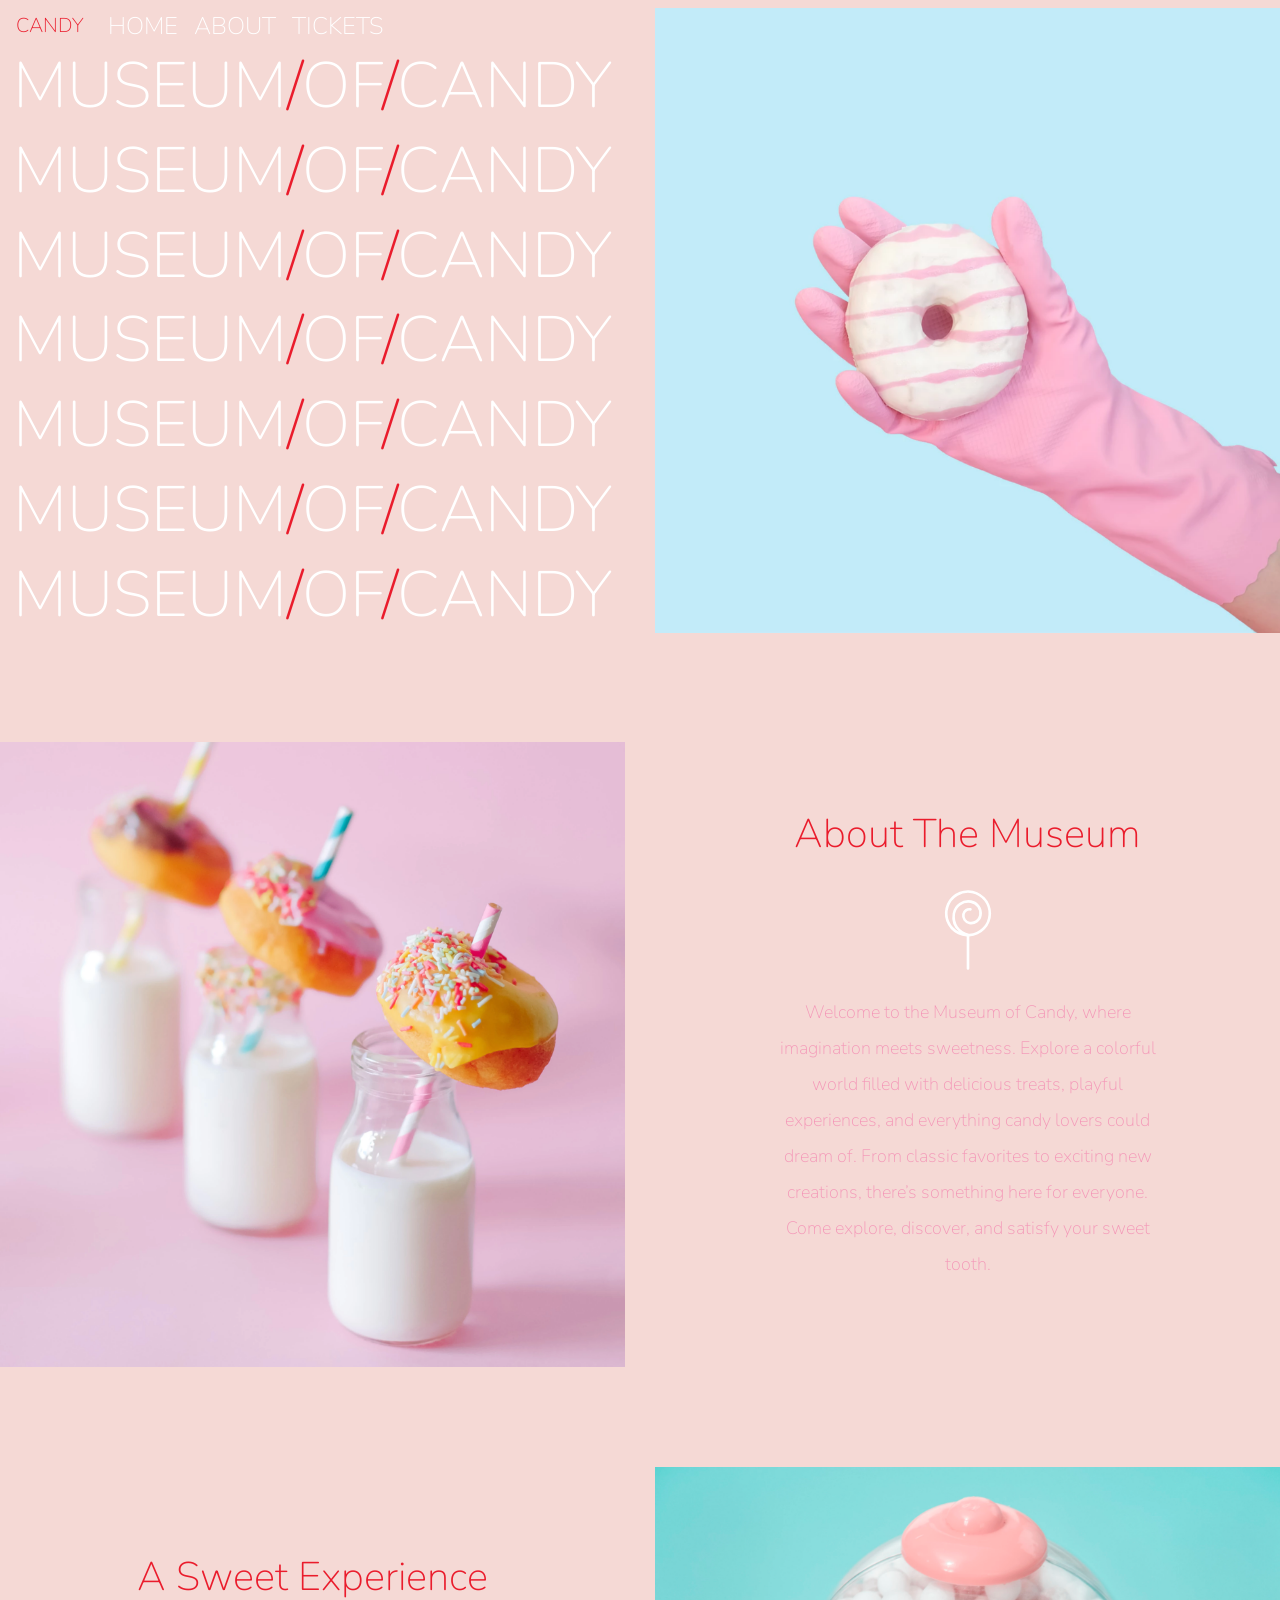
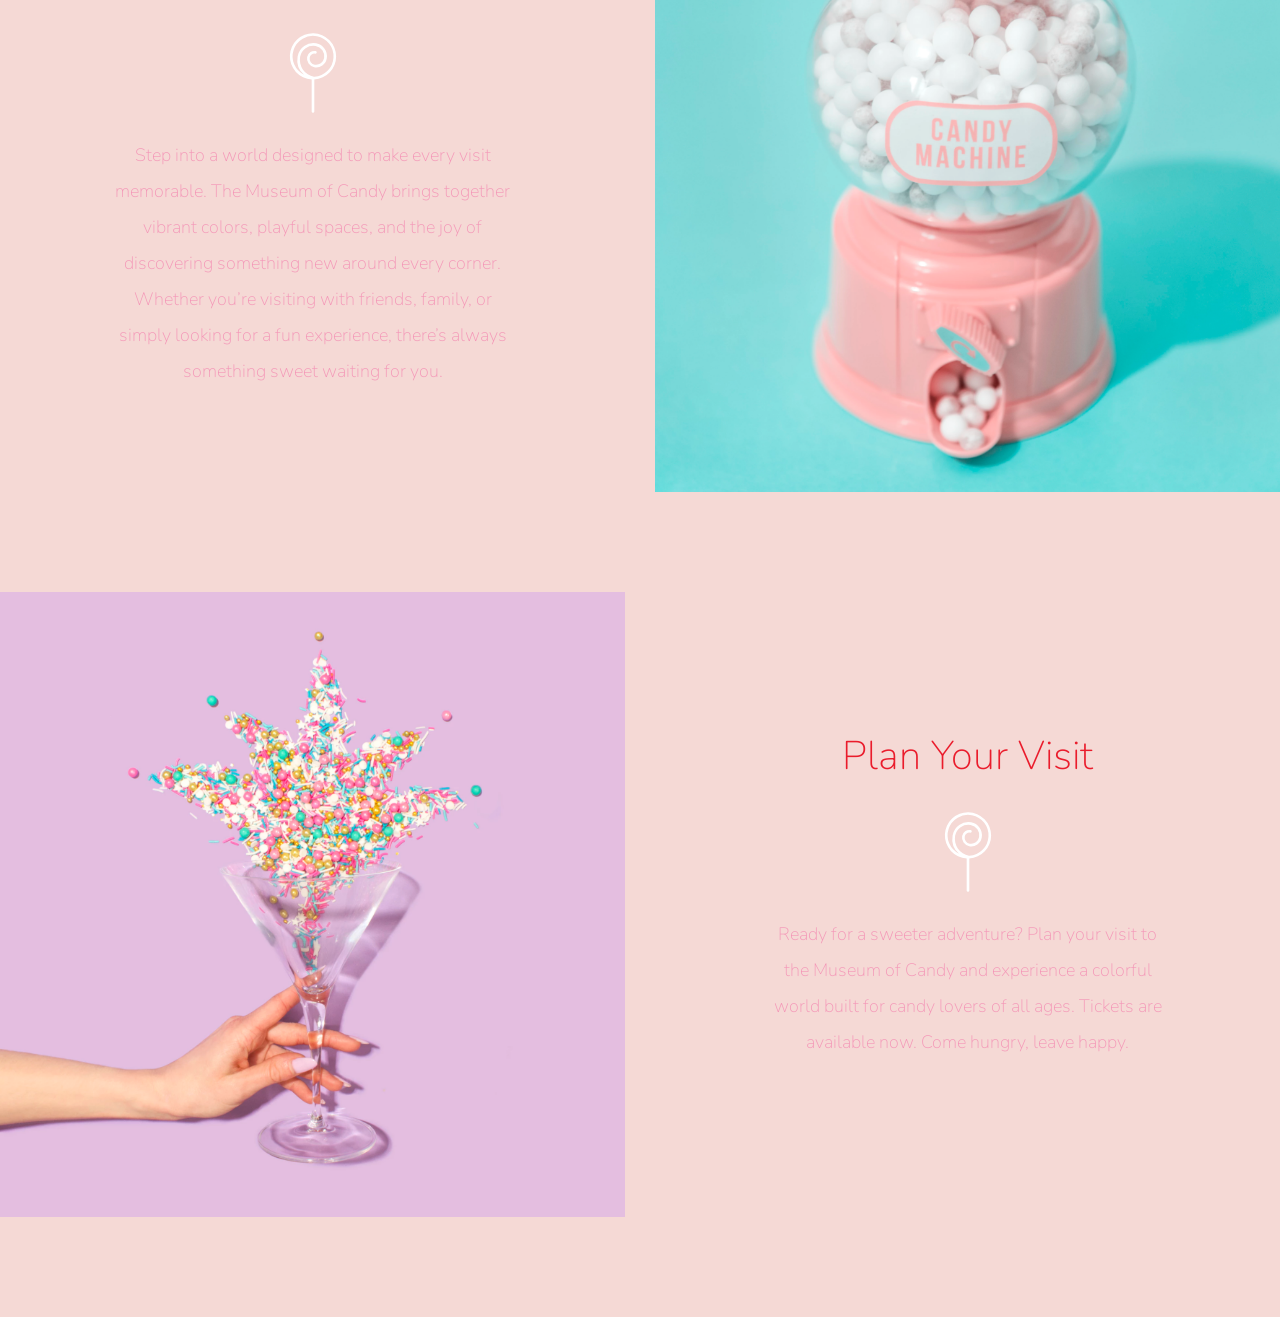
<file: index.html>
<!doctype html>
<html lang="en">
  <head>
    <!-- Required meta tags -->
    <meta charset="utf-8" />
    <meta
      name="viewport"
      content="width=device-width, initial-scale=1, shrink-to-fit=no"
    />

    <!-- Google Font -->
    <link
      href="https://fonts.googleapis.com/css?family=Nunito:200,300,400,700"
      rel="stylesheet"
    />

    <!-- Bootstrap CSS -->
    <link
      rel="stylesheet"
      href="https://stackpath.bootstrapcdn.com/bootstrap/4.1.3/css/bootstrap.min.css"
      integrity="sha384-MCw98/SFnGE8fJT3GXwEOngsV7Zt27NXFoaoApmYm81iuXoPkFOJwJ8ERdknLPMO"
      crossorigin="anonymous"
    />

    <!-- Custom CSS -->
    <link rel="stylesheet" href="app.css" />

    <title>Museum of Candy</title>
  </head>

  <body>
    <nav
      id="mainNavbar"
      class="navbar navbar-dark navbar-expand-md py-0 fixed-top"
    >
      <a href="#" class="navbar-brand">CANDY</a>
      <button
        class="navbar-toggler"
        data-toggle="collapse"
        data-target="#navLinks"
        aria-label="Toggle navigation"
      >
        <span class="navbar-toggler-icon"></span>
      </button>
      <div class="collapse navbar-collapse" id="navLinks">
        <ul class="navbar-nav">
          <li class="nav-item">
            <a href="#" class="nav-link">HOME</a>
          </li>
          <li class="nav-item">
            <a href="#" class="nav-link">ABOUT</a>
          </li>
          <li class="nav-item">
            <a href="#" class="nav-link">TICKETS</a>
          </li>
        </ul>
      </div>
    </nav>

    <section class="container-fluid px-0">
      <div class="row align-items-center">
        <div class="col-lg-6">
          <div id="headingGroup" class="text-white text-center d-none d-lg-block mt-5">
              <h1>MUSEUM<span>/</span>OF<span>/</span>CANDY</h1>
              <h1>MUSEUM<span>/</span>OF<span>/</span>CANDY</h1>
              <h1>MUSEUM<span>/</span>OF<span>/</span>CANDY</h1>
              <h1>MUSEUM<span>/</span>OF<span>/</span>CANDY</h1>
              <h1>MUSEUM<span>/</span>OF<span>/</span>CANDY</h1>
              <h1>MUSEUM<span>/</span>OF<span>/</span>CANDY</h1>
              <h1>MUSEUM<span>/</span>OF<span>/</span>CANDY</h1>
          </div>
        
        </div>
        <div class="col-lg-6">
          <img class="img-fluid" src="imgs/hand2.png" alt="" />
        </div>
      </div>
    </section>

    <section class="container-fluid px-0">
      <div class="row text-center align-items-center content">
        <div class="col-md-6 order-2 order-md-1">
          <img class="img-fluid" src="imgs/milk.png" alt="">
        </div>
        <div class="col-md-6 order-1 order-md-2">
         <div class="row justify-content-center">
          <div class="col-10 col-lg-8 blurb mb-5 mb-md-0">
             <h2>About The Museum</h2>
          <img src="imgs/lolli_icon.png" class="d-none d-lg-inline alt="">
          <p class="lead">
            Welcome to the Museum of Candy, where imagination meets sweetness. Explore a colorful world filled with delicious treats, playful experiences, and everything candy lovers could dream of.
            From classic favorites to exciting new creations, there’s something here for everyone. Come explore, discover, and satisfy your sweet tooth.
          </p>
          </div>
         </div>
        </div>
      </div>

      <div class="row text-center align-items-center content">
        <div class="col-md-6">
         <div class="row justify-content-center">
          <div class="col-10 col-lg-8 blurb mb-5 mb-md-0">
             <h2>A Sweet Experience</h2>
          <img src="imgs/lolli_icon.png" class="d-none d-lg-inline alt="">
          <p class="lead">
          Step into a world designed to make every visit memorable. The Museum of Candy brings together vibrant colors, playful spaces, and the joy of discovering something new around every corner.
          Whether you’re visiting with friends, family, or simply looking for a fun experience, there’s always something sweet waiting for you.
          </p>
          </div>
         </div>
        </div>
        <div class="col-md-6">
          <img class="img-fluid" src="imgs/gumball.png" alt="">
        </div>
      </div>

      <div class="row text-center align-items-center content">
        <div class="col-md-6 order-2 order-md-1">
          <img class="img-fluid" src="imgs/sprinkles.png" alt="">
        </div>
        <div class="col-md-6 order-1 order-md-2">
         <div class="row justify-content-center">
          <div class="col-10 col-lg-8 blurb mb-5 mb-md-0">
             <h2>Plan Your Visit</h2>
          <img src="imgs/lolli_icon.png" class="d-none d-lg-inline alt="">
          <p class="lead">
           Ready for a sweeter adventure?

           Plan your visit to the Museum of Candy and experience a colorful world built for candy lovers of all ages.
           <bold>Tickets are available now. Come hungry, leave happy.</bold>
          </p>
          </div>
         </div>
        </div>
      </div>
    </section>

    <!-- Optional JavaScript -->
    <!-- jQuery first, then Popper.js, then Bootstrap JS -->
     <script src="https://code.jquery.com/jquery-3.3.1.slim.min.js" integrity="sha384-q8i/X+965DzO0rT7abK41JStQIAqVgRVzpbzo5smXKp4YfRvH+8abtTE1Pi6jizo"
        crossorigin="anonymous"></script>
    <script src="https://cdnjs.cloudflare.com/ajax/libs/popper.js/1.14.3/umd/popper.min.js" integrity="sha384-ZMP7rVo3mIykV+2+9J3UJ46jBk0WLaUAdn689aCwoqbBJiSnjAK/l8WvCWPIPm49"
        crossorigin="anonymous"></script>
    <script src="https://stackpath.bootstrapcdn.com/bootstrap/4.1.3/js/bootstrap.min.js" integrity="sha384-ChfqqxuZUCnJSK3+MXmPNIyE6ZbWh2IMqE241rYiqJxyMiZ6OW/JmZQ5stwEULTy"
        crossorigin="anonymous"></script>

         <script>
        $(function () {
            $(document).scroll(function () {
                var $nav = $("#mainNavbar");
                $nav.toggleClass("scrolled", $(this).scrollTop() > $nav.height());
            });
        });
    </script>
  </body>
</html>
</file>
<file: app.css>
body {
    background: #f5d9d5;
    font-family: "Nunito", sans-serif;
}

.blurb h2 {
    color: #EA1C2C;
    font-weight: 100;
    font-size: 2.5rem;
}

.blurb p {
    color: #f498b8;
    font-weight: 100;
    font-size: 1.125rem;
    line-height: 2;
}

.content {
    margin-top: 100px;
    margin-bottom: 100px;
}

#mainNavbar {
    font-size: 1.5rem;
    font-weight: 100;
}

#mainNavbar .nav-link {
    color: white;
}

#mainNavbar .nav-link:hover {
color: #EA1C2C;
}

#mainNavbar .navbar-brand {
    color: #EA1C2C;
}

#headingGroup span {
    color: #EA1C2C;
}
#headingGroup h1 {
    font-weight: 100;
    font-size: 4rem;
}

.navbar.scrolled {
    background: rgb(222,192,222);
    transition: background 500ms;
}



@media (max-width: 1200px) {
    #headingGroup h1 {
        font-weight: 100;
        font-size: 3rem;
    }

    .blurb h2 {
        font-size: 2rem;
    }
}
</file>
